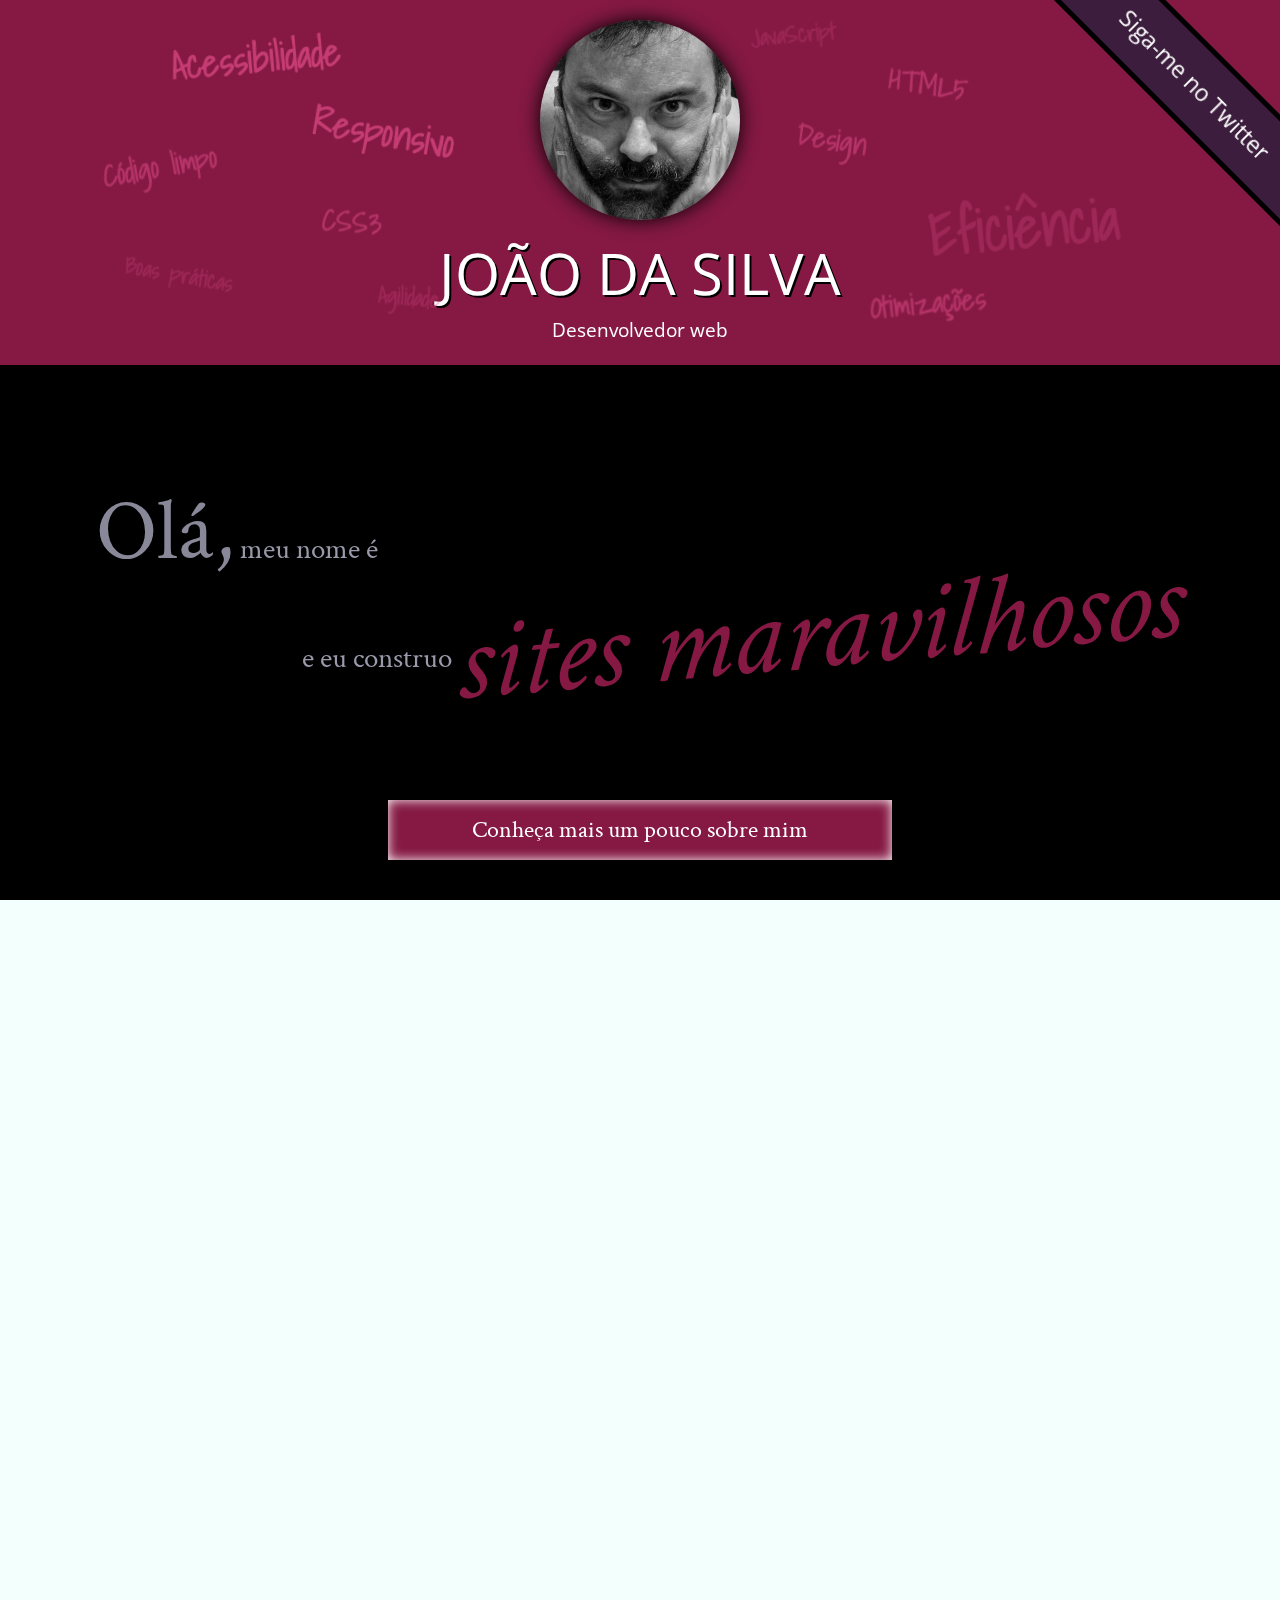
<file: projeto/index.html>
<!DOCTYPE html>
<html lang="pt-BR">
<head>
    <meta charset="UTF-8">
    <title>João da Silva - Desenvolvedor Web</title>
    <link rel="shortcut icon" href="imagens/favicon.png">
    <link rel="stylesheet" href="css/reset.css">
    <link rel="stylesheet" href="css/site.css">
    <link rel="stylesheet" href="css/index.css">
    <link rel="stylesheet" href="http://fonts.googleapis.com/css?family=Crimson+Text:400,400italic,600">
    <link rel="stylesheet" href="http://fonts.googleapis.com/css?family=Open+Sans+Condensed:700">
    <link rel="stylesheet" href="http://fonts.googleapis.com/css?family=Shadows+Into+Light">
</head>
<body>
    <header class="titulo-principal">
        <img class="foto-home" src="imagens/eu.jpg" alt="Foto de João da Silva">
        <h1>João da Silva</h1>
        <p class="subtitulo-principal">Desenvolvedor web</p>
        <ul class="palavras-home">
            <li class="palavra-home eficiencia">Eficiência</li>
            <li class="palavra-home boas-praticas">Boas práticas</li>
            <li class="palavra-home codigo-limpo">Código limpo</li>
            <li class="palavra-home css3">CSS3</li>
            <li class="palavra-home html5">HTML5</li>
            <li class="palavra-home javascript">JavaScript</li>
            <li class="palavra-home acessibilidade">Acessibilidade</li>
            <li class="palavra-home responsivo">Responsivo</li>
            <li class="palavra-home otimizacoes">Otimizações</li>
            <li class="palavra-home agilidade">Agilidade</li>
            <li class="palavra-home design">Design</li>
        </ul>
        <a class="banner-twitter" href="http://twitter.com/joaodasilva">Siga-me no Twitter</a>
    </header>
    <main>
        <section class="secao-inicio saudacao">
            <p class="saudacao"><span class="saudacao-inicio">Olá,</span> meu nome é <strong>João da Silva</strong> <span class="saudacao-ultima-linha">e eu construo <em>sites maravilhosos</em></span></p>
            <a class="botao-index" href="bio.html">Conheça mais um pouco sobre mim</a>
        </section>
        <section class="secao-inicio trabalhos">
            <h2>Trabalhos</h2>
            <ul>
                <li><img src="imagens/bmw.png" alt="Site da BMW"></li>
                <li><img src="imagens/ibm.png" alt="Site da IBM"></li>
                <li><img src="imagens/uol.png" alt="Site da UOL"></li>
            </ul>
            <a class="botao-index" href="portfolio.html">Veja mais</a>
        </section>
        <section class="secao-inicio blog">
            <h2>Blog</h2>
            <small>Últimos posts</small>
            <ol>
                <li class="mais-recente">
                    <a href="blog.html">O essencial de design responsivo</a>
                    <p class="inicio-post">
                        Design responsivo tem ganho cada vez mais atenção como técnica de desenvolvimento de páginas web para dispositivos móveis. Mas como começar?
                    </p>
                </li>
                <li>
                    <a href="blog.html">Por que fazer páginas acessíveis?</a>
                    <p class="inicio-post">
                        Tem se falado cada vez sobre acessibilidade na web. Há diversas técnicas e diretivas a serem seguidas, inclusive da própria W3C. Mas vale a pena investir nisso?
                    </p>
                </li>
                <li>
                    <a href="blog.html">JavaScript não obstrusivo</a>
                    <p class="inicio-post">
                        JavaScript é uma linguagem essencial hoje em dia para criar páginas ricas, interativas e dinâmicas. Porém, há alguns cuidados que devem ser tomados ao colocarmos código JavaScript em nossas páginas.
                    </p>
                </li>
            </ol>
            <a class="botao-index" href="blog.html">Veja mais</a>
        </section>
    </main>
    <footer>
        <h2>Vamos conversar?</h2>
        <p>Você pode entrar em contato comigo <a href="contato.html">por e-mail</a> ou pelo telefone <a href="tel:+551234567890">(12) 3456-7890</a></p>
    </footer>
</body>
</html>
</file>
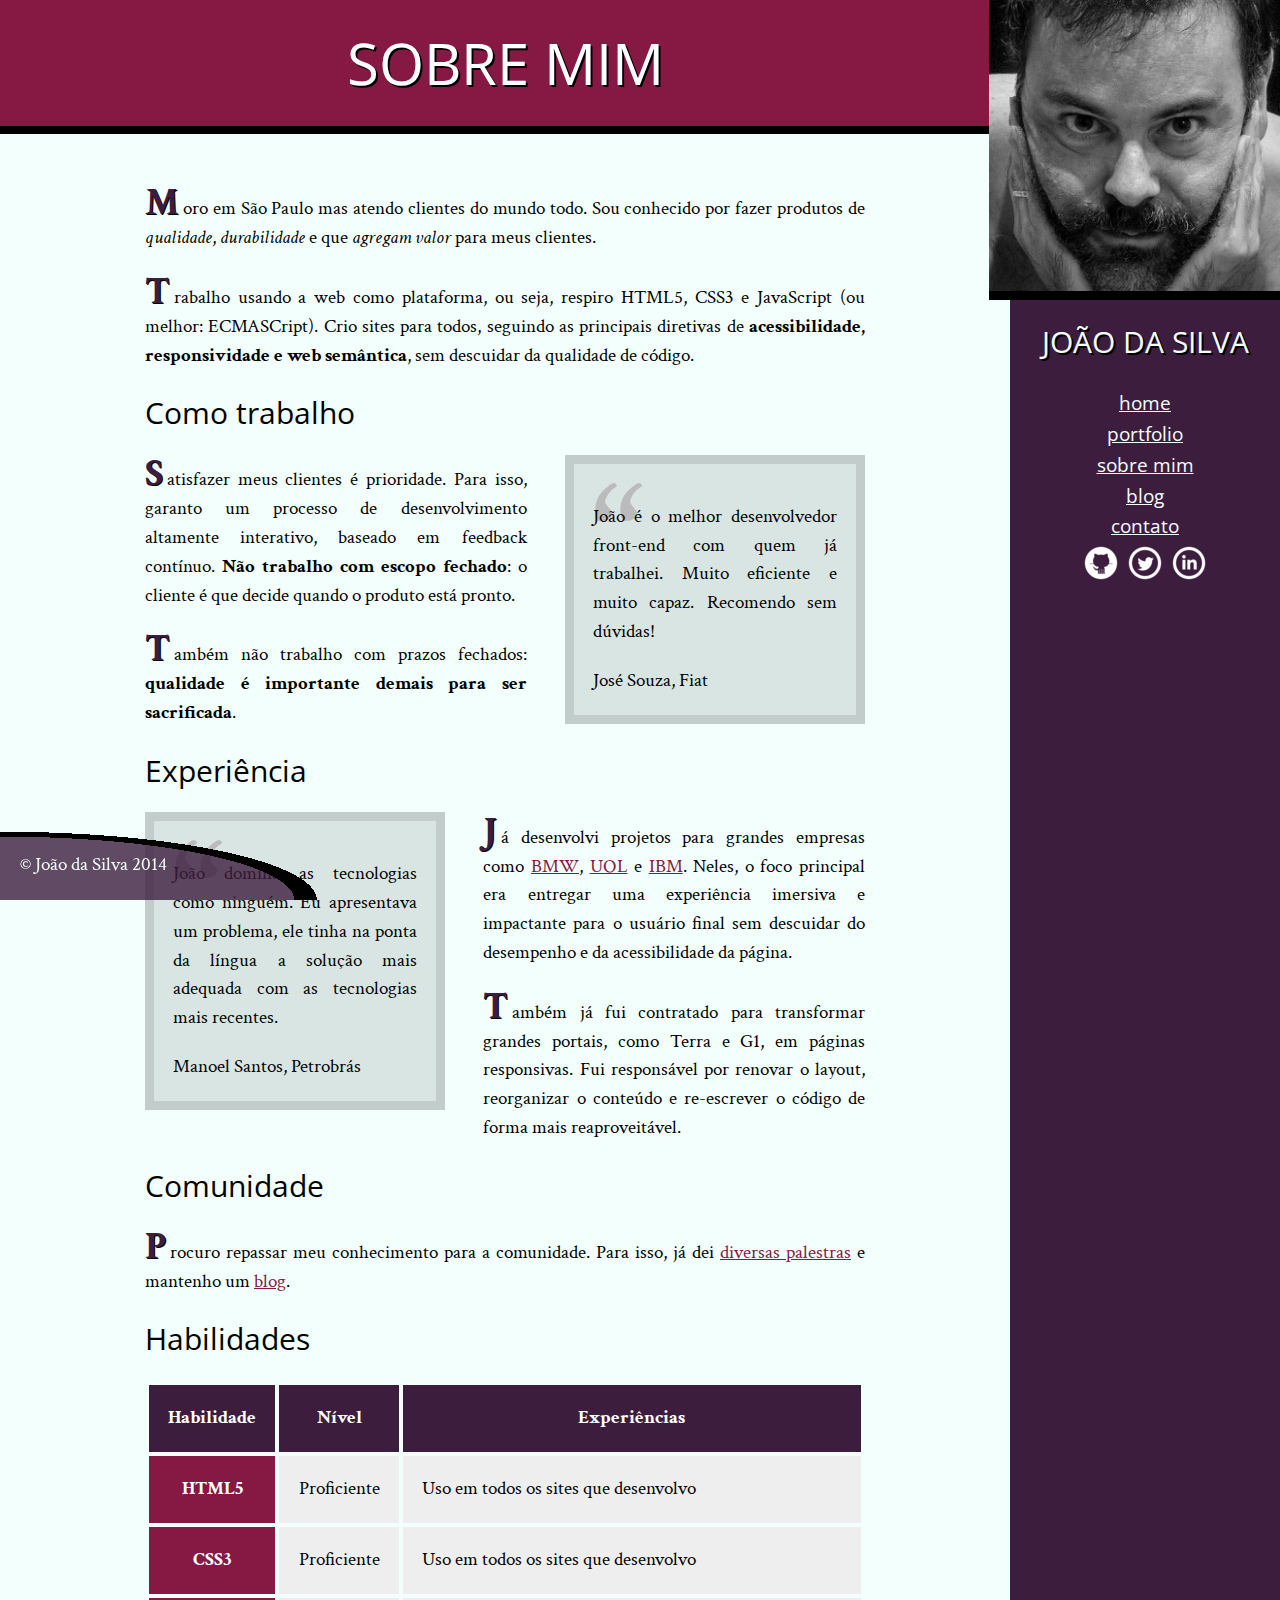
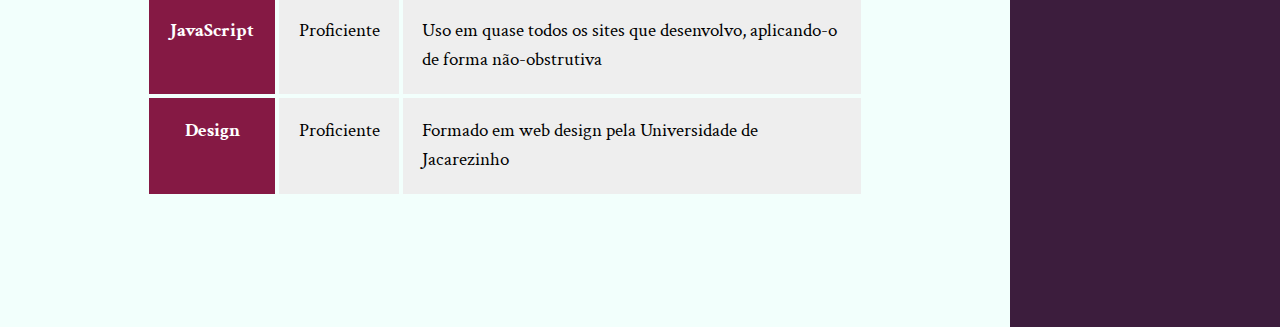
<file: projeto/bio.html>
<!DOCTYPE html>
<html>
<head>
    <meta charset="utf-8">
    <title>João da Silva - Biografia</title>
    <link rel="icon" href="imagens/favicon.png">
    <link rel="stylesheet" href="css/reset.css">
    <link rel="stylesheet" href="css/site.css">
    <link rel="stylesheet" href="css/bio.css">
    <link rel="stylesheet" href="http://fonts.googleapis.com/css?family=Crimson+Text:400,400italic,600">
    <link rel="stylesheet" href="http://fonts.googleapis.com/css?family=Open+Sans+Condensed:700">
</head>
<body>
    <main>
        <h1 class="titulo-principal">Sobre mim</h1>
        <div class="container">
            <p>Moro em São Paulo mas atendo clientes do mundo todo. Sou conhecido por fazer produtos de <em>qualidade</em>, <em>durabilidade</em> e que <em>agregam valor</em> para meus clientes.</p>
            <p>Trabalho usando a web como plataforma, ou seja, respiro HTML5, CSS3 e JavaScript (ou melhor: ECMASCript). Crio sites para todos, seguindo as principais diretivas de <strong>acessibilidade, responsividade e web semântica</strong>, sem descuidar da qualidade de código.</p>
            <h2 class="subtitulo-texto">Como trabalho</h2>
            <blockquote class="citacao-bio fiat" tabindex="1">
                <p>João é o melhor desenvolvedor front-end com quem já trabalhei. Muito eficiente e muito capaz. Recomendo sem dúvidas!</p>
                <cite>José Souza, Fiat</cite>
            </blockquote>
            <p>Satisfazer meus clientes é prioridade. Para isso, garanto um processo de desenvolvimento altamente interativo, baseado em feedback contínuo. <strong>Não trabalho com escopo fechado</strong>: o cliente é que decide quando o produto está pronto.</p>
            <p>Também não trabalho com prazos fechados: <strong>qualidade é importante demais para ser sacrificada</strong>.</p>
            <h2 class="subtitulo-texto">Experiência</h2>
            <blockquote class="citacao-bio petrobras" tabindex="2">
                <p>João domina as tecnologias como ninguém. Eu apresentava um problema, ele tinha na ponta da língua a solução mais adequada com as tecnologias mais recentes.</p>
                <cite>Manoel Santos, Petrobrás</cite>
            </blockquote>
            <p>Já desenvolvi projetos para grandes empresas como <a href="http://bmw.com">BMW</a>, <a href="http://www.uol.com.br">UOL</a> e <a href="http://www.ibm.com.br">IBM</a>. Neles, o foco principal era entregar uma experiência imersiva e impactante para o usuário final sem descuidar do desempenho e da acessibilidade da página.</p>
            <p>Também já fui contratado para transformar grandes portais, como Terra e G1, em páginas responsivas. Fui responsável por renovar o layout, reorganizar o conteúdo e re-escrever o código de forma mais reaproveitável.</p>
            <h2 class="subtitulo-texto">Comunidade</h2>
            <p>Procuro repassar meu conhecimento para a comunidade. Para isso, já dei <a href="portfolio.html">diversas palestras</a> e mantenho um <a href="blog.html">blog</a>.</p>

            <h2 class="subtitulo-texto">Habilidades</h2>
            <table class="habilidades">
                <thead>
                <tr>
                    <th>Habilidade</th>
                    <th>Nível</th>
                    <th>Experiências</th>
                </tr>
                </thead>
                <tbody>
                <tr>
                    <th>HTML5</th>
                    <td>Proficiente</td>
                    <td>Uso em todos os sites que desenvolvo</td>
                </tr>
                <tr>
                    <th>CSS3</th>
                    <td>Proficiente</td>
                    <td>Uso em todos os sites que desenvolvo</td>
                </tr>
                <tr>
                    <th>JavaScript</th>
                    <td>Proficiente</td>
                    <td>Uso em quase todos os sites que desenvolvo, aplicando-o de forma não-obstrutiva</td>
                </tr>
                <tr>
                    <th>Design</th>
                    <td>Proficiente</td>
                    <td>Formado em web design pela Universidade de Jacarezinho</td>
                </tr>
                </tbody>
            </table>
        </div>

    </main>
    <img src="imagens/eu.jpg" alt="Minha foto" class="minha-foto">
    <aside class="navegacao-site">
        <h1>João da Silva</h1>
        <nav>
            <ul>
                <li><a href="index.html">Home</a></li>
                <li><a href="portfolio.html">Portfolio</a></li>
                <li><a href="bio.html">Sobre mim</a></li>
                <li><a href="blog.html">Blog</a></li>
                <li><a href="contato.html">Contato</a></li>
            </ul>
        </nav>
        <ul class="icones-redes-sociais">
            <li>
                <a href="https://github.com/joaodasilva" class="github" data-tooltip="Veja meus projetos opensource">
                    Github
                </a>
            </li>
            <li>
                <a href="https://twitter.com/joaodasilva" class="twitter" data-tooltip="Siga-me no Twitter">
                    Twitter
                </a>
            </li>
            <li>
                <a href="https://br.linkedin.com/pub/joão-da-silva/32/4/508" class="linkedin" data-tooltip="Veja meu currículo">
                    LinkedIn
                </a>
            </li>
        </ul>
    </aside>
    <footer class="rodape-pagina">
        &copy; João da Silva 2014
    </footer>
</body>
</html>
</file>
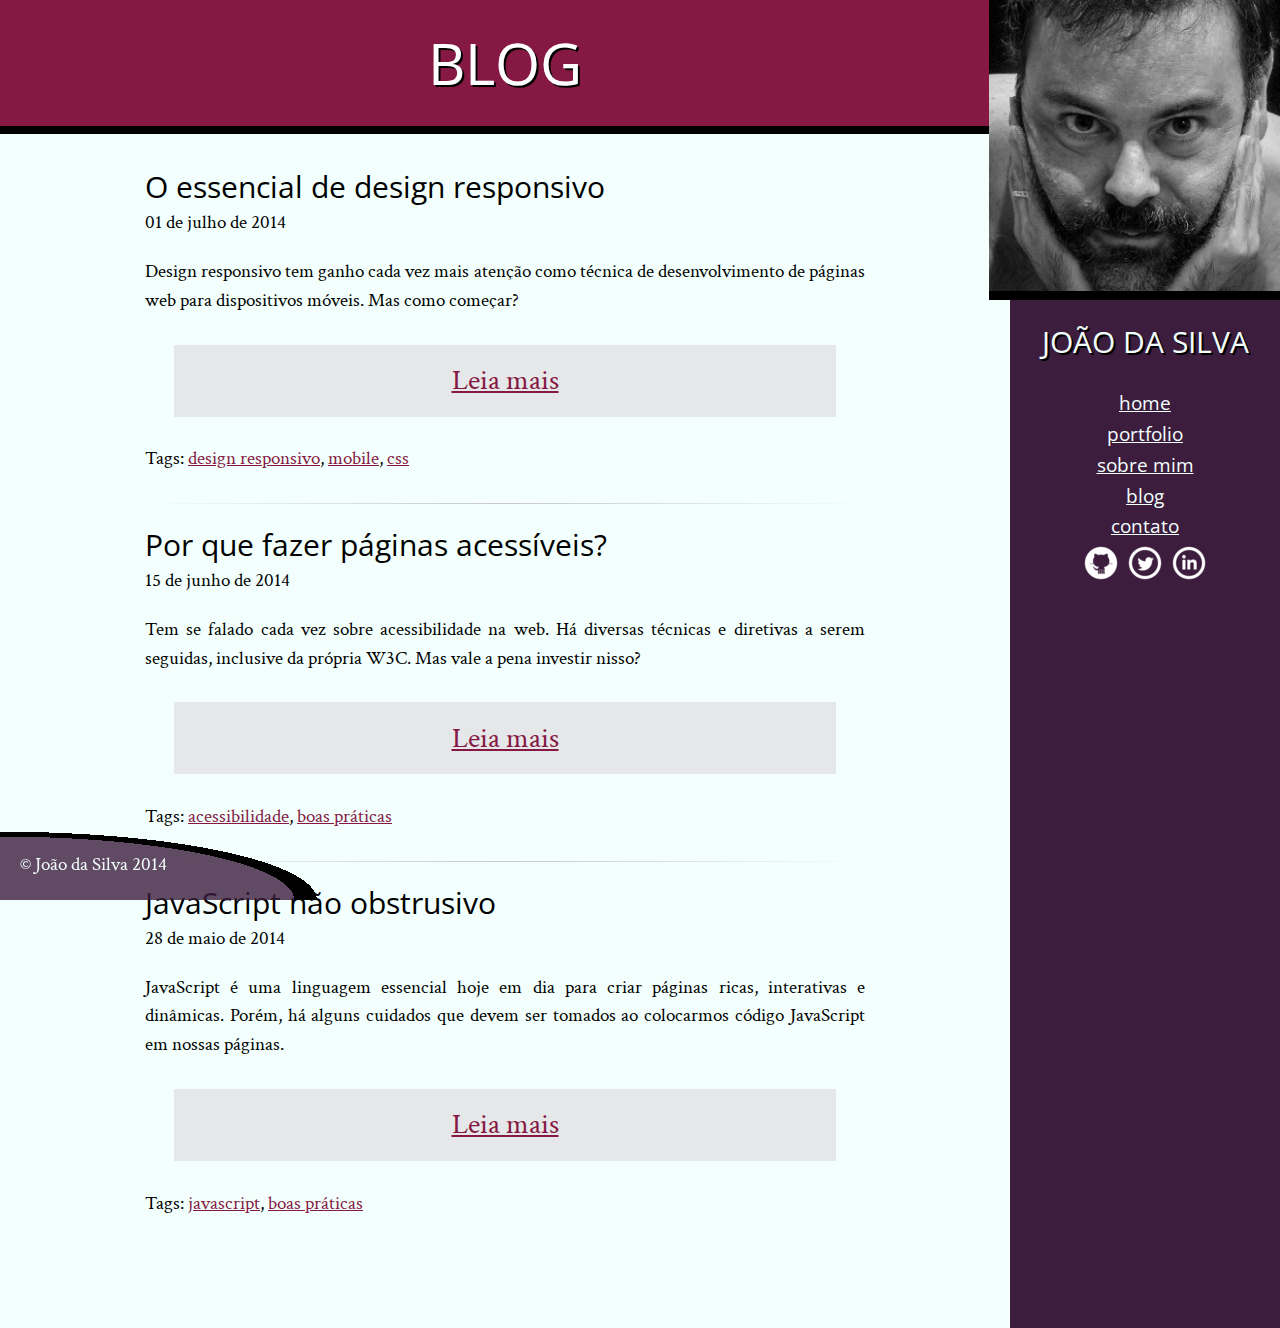
<file: projeto/blog.html>
<!DOCTYPE html>
<html>
<head>
    <meta charset="utf-8">
    <title>Blog - João da Silva</title>
    <link rel="icon" href="imagens/favicon.png">
    <link rel="stylesheet" href="css/reset.css">
    <link rel="stylesheet" href="css/site.css">
    <link rel="stylesheet" href="css/blog.css">
    <link rel="stylesheet" href="http://fonts.googleapis.com/css?family=Crimson+Text:400,400italic,600">
    <link rel="stylesheet" href="http://fonts.googleapis.com/css?family=Open+Sans+Condensed:700">
</head>
<body>
    <main>
        <h1 class="titulo-principal">Blog</h1>
        <div class="container">
            <article class="post-blog">
                <h2 class="subtitulo-texto">O essencial de design responsivo</h2>
                <time datetime="2014-07-01">01 de julho de 2014</time>
                <p>Design responsivo tem ganho cada vez mais atenção como técnica de desenvolvimento de páginas web para dispositivos móveis. Mas como começar?</p>
                <a class="leia-mais" href="#">Leia mais</a>
                <footer>Tags: <a href="#">design responsivo</a>, <a href="#">mobile</a>, <a href="#">css</a></footer>
            </article>
            <article class="post-blog">
                <h2 class="subtitulo-texto">Por que fazer páginas acessíveis?</h2>
                <time datetime="2014-06-15">15 de junho de 2014</time>
                <p>Tem se falado cada vez sobre acessibilidade na web. Há diversas técnicas e diretivas a serem seguidas, inclusive da própria W3C. Mas vale a pena investir nisso?</p>
                <a class="leia-mais" href="#">Leia mais</a>
                <footer>Tags: <a href="#">acessibilidade</a>, <a href="#">boas práticas</a></footer>
            </article>
            <article class="post-blog">
                <h2 class="subtitulo-texto">JavaScript não obstrusivo</h2>
                <time datetime="2014-05-28">28 de maio de 2014</time>
                <p>JavaScript é uma linguagem essencial hoje em dia para criar páginas ricas, interativas e dinâmicas. Porém, há alguns cuidados que devem ser tomados ao colocarmos código JavaScript em nossas páginas.</p>
                <a class="leia-mais" href="#">Leia mais</a>
                <footer>Tags: <a href="#">javascript</a>, <a href="#">boas práticas</a></footer>
            </article>
        </div>
    </main>
    <img src="imagens/eu.jpg" alt="Minha foto" class="minha-foto">
    <aside class="navegacao-site">
        <h1>João da Silva</h1>
        <nav>
            <ul>
                <li><a href="index.html">Home</a></li>
                <li><a href="portfolio.html">Portfolio</a></li>
                <li><a href="bio.html">Sobre mim</a></li>
                <li><a href="blog.html">Blog</a></li>
                <li><a href="contato.html">Contato</a></li>
            </ul>
        </nav>
        <ul class="icones-redes-sociais">
            <li>
                <a href="https://github.com/joaodasilva" class="github">
                    Github
                </a>
            </li>
            <li>
                <a href="https://twitter.com/joaodasilva" class="twitter">
                    Twitter
                </a>
            </li>
            <li>
                <a href="https://br.linkedin.com/pub/joão-da-silva/32/4/508" class="linkedin">
                    LinkedIn
                </a>
            </li>
        </ul>
    </aside>
    <footer class="rodape-pagina">
        &copy; João da Silva 2014
    </footer>
</body>
</html>
</file>
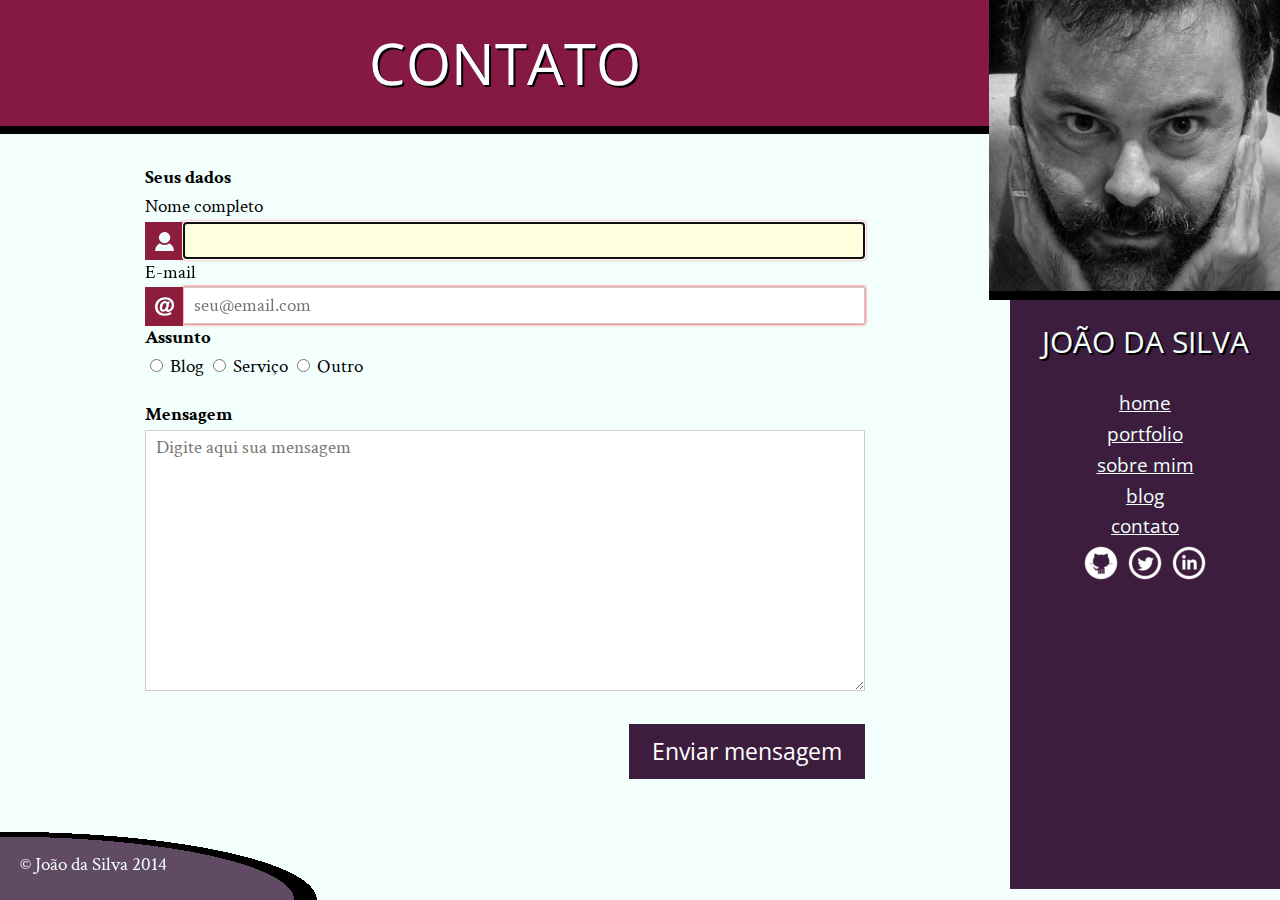
<file: projeto/contato.html>
<!DOCTYPE html>
<html>
<head>
    <meta charset="utf-8">
    <title>João da Silva - Contato</title>
    <link rel="icon" href="imagens/favicon.png">
    <link rel="stylesheet" href="css/reset.css">
    <link rel="stylesheet" href="css/site.css">
    <link rel="stylesheet" href="css/contato.css">
    <link rel="stylesheet" href="http://fonts.googleapis.com/css?family=Crimson+Text:400,400italic,600">
    <link rel="stylesheet" href="http://fonts.googleapis.com/css?family=Open+Sans+Condensed:700">
</head>
<body>
<main>
    <h1 class="titulo-principal">Contato</h1>
    <div class="container">
        <form>
            <fieldset>
                <legend>Seus dados</legend>
                <label class="com-icone" for="nome">Nome completo</label>
                <input id="nome" type="text" name="nome" required autofocus pattern="[A-Za-z ']{4,}" title="O nome precisa ter pelo menos 4 caracteres">
                <label class="com-icone" for="email">E-mail</label>
                <input id="email" type="email" name="email" required placeholder="seu@email.com">
            </fieldset>
            <fieldset>
                <legend>Assunto</legend>
                <label>
                    <input type="radio" name="assunto" value="Blog">
                    Blog
                </label>
                <label>
                    <input type="radio" name="assunto" value="Serviço">
                    Serviço
                </label>
                <fieldset>
                    <input type="radio" name="assunto" value="Outro" id="outro">
                    <label for="outro">Outro</label>
                    <input type="text" name="outro-assunto">
                </fieldset>
            </fieldset>
            <label for="mensagem">Mensagem</label>
            <textarea name="msg" id="mensagem" cols="60" rows="10" id="mensagem" placeholder="Digite aqui sua mensagem"></textarea>
            <button type="submit">Enviar mensagem</button>
        </form>
    </div>
</main>
<img src="imagens/eu.jpg" alt="Minha foto" class="minha-foto">
<aside class="navegacao-site">
    <h1>João da Silva</h1>
    <nav>
        <ul>
            <li><a href="index.html">Home</a></li>
            <li><a href="portfolio.html">Portfolio</a></li>
            <li><a href="bio.html">Sobre mim</a></li>
            <li><a href="blog.html">Blog</a></li>
            <li><a href="contato.html">Contato</a></li>
        </ul>
    </nav>
    <ul class="icones-redes-sociais">
        <li>
            <a href="https://github.com/joaodasilva" class="github" data-tooltip="Veja meus projetos opensource">
                Github
            </a>
        </li>
        <li>
            <a href="https://twitter.com/joaodasilva" class="twitter" data-tooltip="Siga-me no Twitter">
                Twitter
            </a>
        </li>
        <li>
            <a href="https://br.linkedin.com/pub/joão-da-silva/32/4/508" class="linkedin" data-tooltip="Veja meu currículo">
                LinkedIn
            </a>
        </li>
    </ul>
</aside>
<footer class="rodape-pagina">
    &copy; João da Silva 2014
</footer>
</body>
</html>
</file>
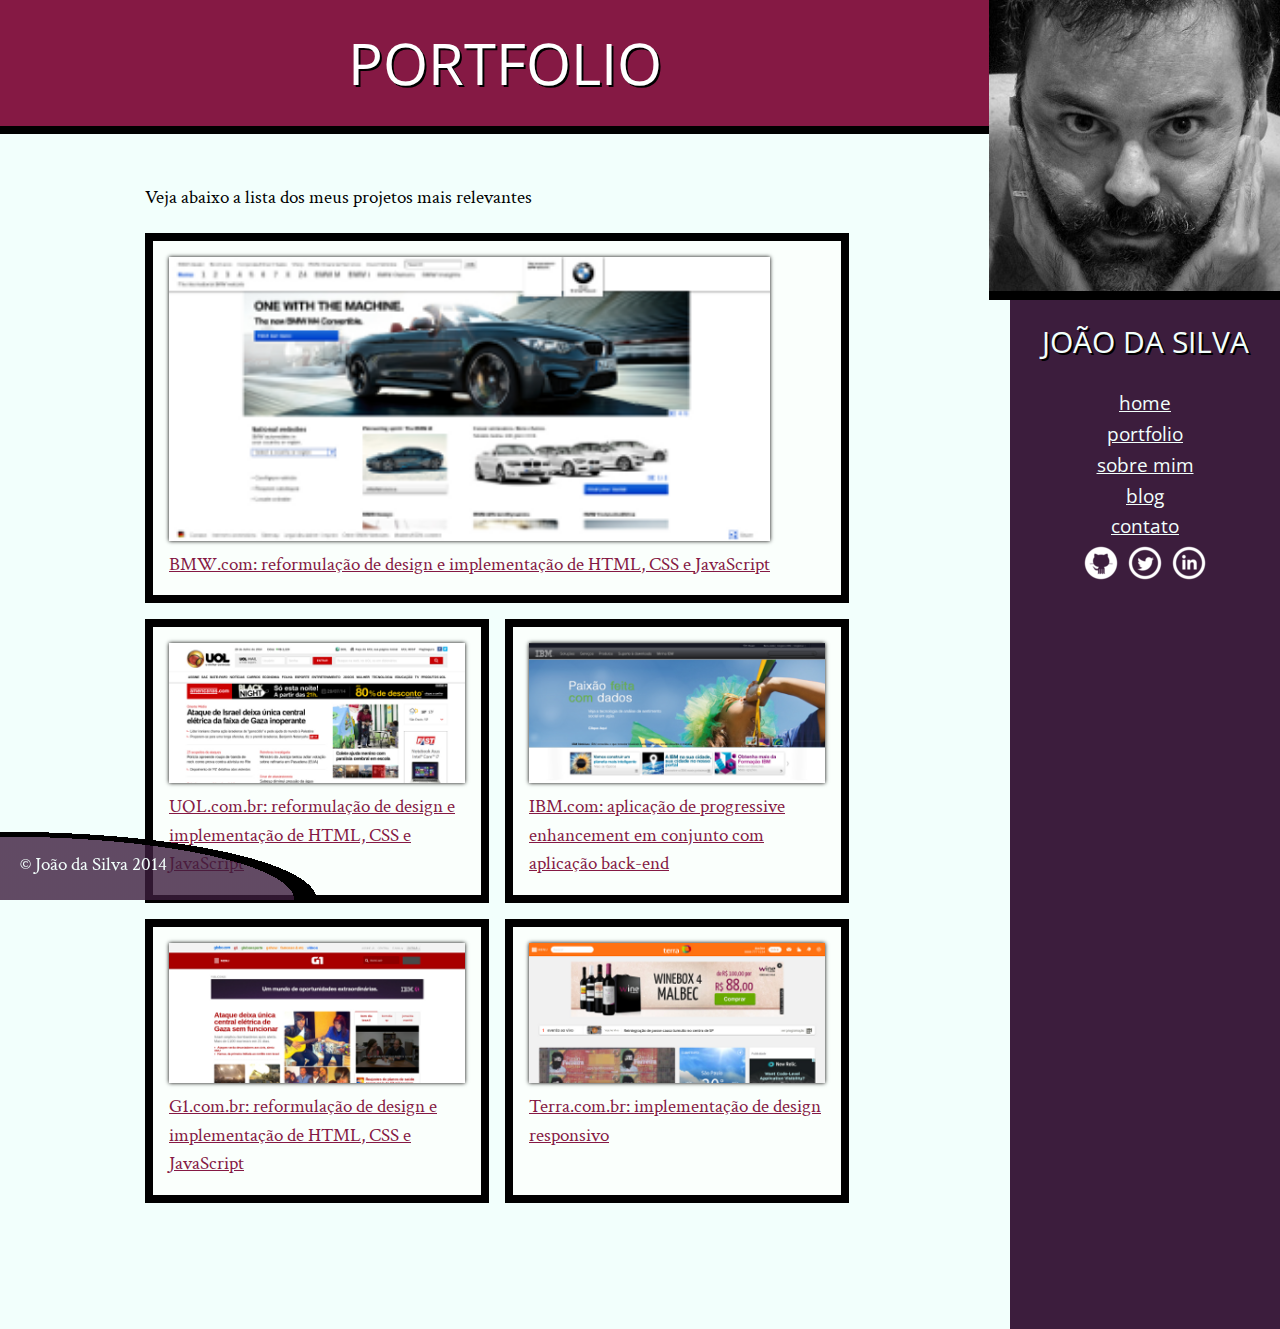
<file: projeto/portfolio.html>
<!DOCTYPE html>
<html>
<head>
    <meta charset="utf-8">
    <title>Portfolio - João da Silva</title>
    <link rel="icon" href="imagens/favicon.png">
    <link rel="stylesheet" href="css/reset.css">
    <link rel="stylesheet" href="css/site.css">
    <link rel="stylesheet" href="css/portfolio.css">
    <link rel="stylesheet" href="http://fonts.googleapis.com/css?family=Crimson+Text:400,400italic,600">
    <link rel="stylesheet" href="http://fonts.googleapis.com/css?family=Open+Sans+Condensed:700">
</head>
<body>
    <main>
        <h1 class="titulo-principal">Portfolio</h1>
        <div class="container">
            <p>Veja abaixo a lista dos meus projetos mais relevantes</p>
            <ol class="portfolio">
                <li><a href="http://bmw.com">
                        <figure>
                            <img src="imagens/bmw.png" alt="Site da BMW">
                            <figcaption>BMW.com: reformulação de design e implementação de HTML, CSS e JavaScript</figcaption>
                        </figure>
                </a></li>
                <li><a href="http://uol.com.br">
                        <figure>
                            <img src="imagens/uol.png" alt="Front-page da UOL">
                            <figcaption>UOL.com.br: reformulação de design e implementação de HTML, CSS e JavaScript</figcaption>
                        </figure>
                </a></li>
                <li><a href="http://www.ibm.com.br">
                        <figure>
                            <img src="imagens/ibm.png" alt="Site da IBM">
                            <figcaption>IBM.com: aplicação de progressive enhancement em conjunto com aplicação back-end</figcaption>
                        </figure>
                </a></li>
                <li><a href="http://g1.com.br">
                        <figure>
                            <img src="imagens/g1.png" alt="Front-page do portal G1">
                            <figcaption>G1.com.br: reformulação de design e implementação de HTML, CSS e JavaScript</figcaption>
                        </figure>
                </a></li>
                <li>
                    <a href="http://terra.com.br">
                        <figure>
                            <img src="imagens/terra.png" alt="Front-page do portal Terra">
                            <figcaption>Terra.com.br: implementação de design responsivo</figcaption>
                        </figure>
                    </a>
                </li>

            </ol>
        </div>
    </main>
    <img src="imagens/eu.jpg" alt="Minha foto" class="minha-foto">
    <aside class="navegacao-site">
        <h1>João da Silva</h1>
        <nav>
            <ul>
                <li><a href="index.html">Home</a></li>
                <li><a href="portfolio.html">Portfolio</a></li>
                <li><a href="bio.html">Sobre mim</a></li>
                <li><a href="blog.html">Blog</a></li>
                <li><a href="contato.html">Contato</a></li>
            </ul>
        </nav>
        <ul class="icones-redes-sociais">
            <li>
                <a href="https://github.com/joaodasilva" class="github">
                    Github
                </a>
            </li>
            <li>
                <a href="https://twitter.com/joaodasilva" class="twitter">
                    Twitter
                </a>
            </li>
            <li>
                <a href="https://br.linkedin.com/pub/joão-da-silva/32/4/508" class="linkedin">
                    LinkedIn
                </a>
            </li>
        </ul>
    </aside>
    <footer class="rodape-pagina">
        &copy; João da Silva 2014
    </footer>
</body>
</html>
</file>
<file: projeto/css/site.css>
body {
    font-family: "Crimson Text", "Times New Roman", serif;
    background-color: #F2FFFC;
    font-size: 120%;
    line-height: 1.5;
    display: flex;
    flex-wrap: wrap;
}

h1,
h2,
.subtitulo-principal {
    font-family: "Open Sans Condensed", "Arial", sans-serif;
}

h1 {
    text-transform: uppercase;
    font-size: 3em;
    text-shadow: 2px 2px #000;
    animation: aparece 2s;
}

@keyframes aparece {
    0% {
        opacity: 0;
    }
    100% {
        opacity: 1;
    }
}

.titulo-principal {
    text-align: center;
    background-color: #851944;
    color: #FFF;
    padding: 1.25rem;
    border-bottom: .5rem solid #000;
}

.subtitulo-texto {
    font-size: 30px;
    clear: both;
}

main a {
    color: #851944;
}

main p {
    text-align: justify;
    margin: 20px 0;
}

.navegacao-site {
    text-align: center;
    background-color: #3C1D3D;
    color: #F2FFFC;
    padding: 20px;

}

.navegacao-site a {
    color: inherit;
    font-family: "Open Sans Condensed", "Arial", sans-serif;
    text-transform: lowercase;
}

.navegacao-site h1 {
    font-size: 30px;
    margin-bottom: 25px;
}

.rodape-pagina {
    color: #F2FFFC;
    padding: 20px;
    clear: both;
    position: fixed;
    bottom: 0;
    left: 0;
    width: 100%;
    box-sizing: border-box;

    background-image: radial-gradient(ellipse at left bottom,
    rgba(60, 29, 61, 0.8),
    rgba(60, 29, 61, 0.8) 65%,
    black 65%,
    black 70%,
    transparent 70%,
    transparent);
    width: 100%;
    background-size: 25% 100%;
    background-repeat: no-repeat;
}

.container {
    width: 720px;
    margin-left: auto;
    margin-right: auto;
    padding: 30px 0;
}

strong {
    font-weight: bold;
}

em {
    font-style: italic;
}

.icones-redes-sociais li {
    display: inline-block;
}

.icones-redes-sociais a {
    width: 40px;
    height: 40px;
    display: block;
    text-indent: -99999px;
}

.github {
    background-image: url(../imagens/github.png);
}

.twitter {
    background-image: url(../imagens/twitter.png);
}

.linkedin {
    background-image: url(../imagens/linkedin.png);
}

main {
    width: calc(100% - 0.9 * 300px);
    float: left;
    padding-bottom: 80px;
}

.minha-foto,
.navegacao-site {
    box-sizing: border-box;
}

.navegacao-site {
    width: calc(0.9 * 300px);
    padding-top: calc(300px + 1em);

}

.minha-foto {
    position: absolute;
    top: 0;
    right: 0;
    height: 300px;
    border-bottom: .5em solid black;

}

main a:hover,
main a:focus,
footer a:hover,
footer a:focus {
    color: red;
}

.navegacao-site a:hover,
.navegacao-site a:focus {
    text-shadow: 0 0 2px deeppink;
}
</file>
<file: projeto/css/index.css>
html, body {
    height: 100%;
    overflow-x: hidden;
}

body {
    perspective: 6px;
    perspective-origin: 50% 160px;
    display: block;
}

.foto-home {
    height: 200px;
    border-radius: 50%;
    box-shadow: 0 0 1em #000;
}

.saudacao p {
    font-size: 1.5em;
    color: #99A;
    line-height: 1;
    padding: 2em;
}

.saudacao-inicio {
    font-size: 3em;
    color: #889;
}

.saudacao-ultima-linha {
    text-align: right;
    display: block;
}

.saudacao strong {
    font-size: 2em;
    color: #000;
}

.saudacao em {
    color: #851944;
    font-size: 4em;
    animation: flutua 1s infinite;
    animation-direction: alternate;
    animation-timing-function: ease-in-out;
    position: relative;
}

@keyframes flutua {
    from {
        top: -5px;
    }
    to {
        top: 5px;
    }
}

.botao-index {
    font-size: 1.25em;
    background-color: #851944;
    color: #FFF;
    padding: .5em;
    border: .2em solid black;
    width: 40ch;
    margin: 2em auto;
    display: block;
    text-align: center;
    box-shadow: 0 0 1em #000, inset 0 0 .5em #FFF;
}

.secao-inicio {
    padding: 2em;
}

.secao-inicio h2 {
    font-size: 3em;
    text-shadow: 2px 2px #000;
    text-transform: uppercase;
    margin-bottom: .5em;
}

.trabalhos {
    background-color: #3C1D3D;
    border-top: .5em solid #000;
    border-bottom: .5em solid #000;
    background-image: linear-gradient(135deg, transparent, transparent 14px, rgba(0, 0, 0, .1) 14px, rgba(0, 0, 0, .1) 15px, transparent 15px, transparent);
    background-size: 20px 20px;
    background-attachment: fixed;
}

.trabalhos h2 {
    color: #FFF;
}

.trabalhos ul {
    display: flex;
}

.trabalhos li {
    flex: 1;
    border: .5em solid #000;
}

.trabalhos li:first-child {
    order: 2;
    transform: scale(1.2);
}

.trabalhos li:nth-child(2) {
    order: 1;
}

.trabalhos li:nth-child(3) {
    order: 3;
}

.trabalhos img {
    width: 100%;
    display: block;
}

.blog {
    background-color: #999;
    color: #FFF;
    border-bottom: .5em solid #851944;
    position: relative;

    background-image: linear-gradient(45deg,
    transparent,
    transparent 14px,
    rgba(255, 255, 255, 0.1) 14px,
    rgba(255, 255, 255, 0.1) 15px,
    transparent 15px,
    transparent);
    background-size: 20px 20px;
    background-attachment: fixed;
}

.blog li {
    width: 30%;
}

.blog small {
    position: relative;
    top: -2em;
}

.blog li a {
    color: #FCF;
    padding: .5em;
    display: block;
}

/*.blog .mais-recente{*/
/*background-color: #F2FFFC;*/
/*}*/

.blog .mais-recente a {
    color: #F26;
}

footer {
    background-color: #000;
    color: #FFF;
    padding: 2em;
}

footer h2 {
    font-size: 3em;
}

footer a {
    color: #F99;
}

main {
    width: 100%;
    padding-bottom: 0;
    flex-grow: 1;
}

.inicio-post {
    position: absolute;
    top: 4em;
    height: 8em;
    left: 30%;
    right: 4em;
    background-color: #F2FFFC;
    color: #000;
    padding: 1.5em;
    display: none
}

.palavra-home {
    font-family: "Shadows Into Light", cursive;
    font-weight: bold;
    color: #D5447E;
    position: absolute;
    animation: aparece 2s;
}

@keyframes aparece {
    /* podemos usar a palavra-chave "from" também no lugar de 0% */
    0% {
        opacity: 0;
        transform: scale(0.001);
    }
}

.palavras-home {
    position: absolute;
    top: 0;
    left: 0;
    width: 100%;
    height: 100%;
}

.palavras-home li {
    font-size: 400%;
}

.eficiencia {
    top: 50%;
    left: 60%;
    transform: translate(-50%, -50%) translateZ(4px) rotate(-5deg) scale(.25);
    opacity: .3;
}

.boas-praticas {
    top: 70%;
    left: 20%;
    transform: translate(-50%, -50%) translateZ(1px) rotate(10deg) scale(.25);
    opacity: .3;
}

.codigo-limpo {
    top: 45%;
    left: 25%;
    transform: translate(-50%, -50%) translateZ(2px) rotate(-10deg) scale(.25);
    opacity: .6;
}

.css3 {
    top: 55%;
    left: 35%;
    transform: translate(-50%, -50%) translateZ(2px) rotate(5deg) scale(.25);
    opacity: .6;
}

.html5 {
    top: 30%;
    left: 65%;
    transform: translate(-50%, -50%) translateZ(2px) rotate(10deg) scale(.25);
    opacity: .6;
}

.javascript {
    top: 15%;
    left: 60%;
    transform: translate(-50%, -50%) translateZ(1px) rotate(-5deg) scale(.25);
    opacity: .3;
}

.acessibilidade {
    top: 30%;
    left: 35%;
    transform: translate(-50%, -50%) translateZ(3px) rotate(-5deg) scale(.25);
    opacity: .8;
}

.responsivo {
    top: 40%;
    left: 40%;
    transform: translate(-50%, -50%) translateZ(3px) rotate(10deg) scale(.25);
    opacity: .8;
}

.otimizacoes {
    top: 70%;
    left: 65%;
    transform: translate(-50%, -50%) translateZ(2px) rotate(-5deg) scale(.25);
    opacity: .6;
}

.agilidade {
    top: 75%;
    left: 35%;
    transform: translate(-50%, -50%) translateZ(1px) rotate(5deg) scale(.25);
    opacity: .3;
}

.design {
    top: 40%;
    left: 60%;
    transform: translate(-50%, -50%) translateZ(2px) rotate(10deg) scale(.25);
    opacity: .6;
}

.saudacao em {
    color: #851944;
    font-size: 4em;
    transform: rotate(-5deg) skew(-10deg);
    display: inline-block;
}

.saudacao:hover em {
    animation-play-state: paused;
}

.banner-twitter {
    width: 14em;
    line-height: 1;
    padding: 1em 0;
    box-sizing: border-box;

    text-align: center;
    text-decoration: none;
    background-color: #3C1D3D;
    color: white;
    border: .25em solid black;
    font-size: 1.2em;
    font-family: "Open Sans Condensed", sans-serif;
    animation: aparece 0.5s;
    animation-delay: 2s;
    animation-fill-mode: backwards;

}

.banner-twitter {
    position: absolute;
    top: 0;
    right: 0;
    transform-origin: 0 0;
    transform: translate(calc(.707 * (3.5em - 100%) + 100%), calc(-.707 * 3.5em)) rotate(45deg);
}

.palavras-home, .titulo-principal {
    transform-style: preserve-3d;
}

.blog .inicio-post {
    position: absolute;
    top: 4em;
    height: em;
    left: 30%;
    right: 4em;
    background-color: #F2FFFC;
    color: #000;
    padding: 1.5em;
    display: none;
}

.blog a:hover + .inicio-post,
.blog a:focus + .inicio-post {
    display: block;
}

.blog a:hover,
.blog a:focus {
    background-color: #F2FFFC;
    color: #F26;
}

.botao-index:focus,
.botao-index:hover {
    background-color: #C54974;
    color: white;
    box-shadow: 0 0 1em #FA9;
}

.botao-index {
    text-decoration: none;
    transition: .5s;
}
</file>
<file: projeto/css/bio.css>
.citacao-bio {
    background-color: #D9E5E3;
    border: .5em solid #C2CCCA;
    padding: 1em;
    margin: 1em 2em;
    width: 30ch;
    box-sizing: border-box;
    transition: transform 1s linear, box-shadow 2s ease-in;
    transition-delay: 1s, 0s;
    position: relative;
    animation: quica 1s infinite;
    animation-direction: alternate;
    animation-timing-function: ease-in;
}
@-webkit-keyframes quica {
    from {
        top: 0;
    }
    90% {
        transform: rotate(-2deg);
    }
    95% {
        transform: rotate(2deg);
    }
    to {
        top: 1 em;
    }
}

.citacao-bio:nth-of-type(even){
    float: left;
    margin-left: 0;
}

.citacao-bio:nth-of-type(odd) {
    float: right;
    margin-right: 0;
}

.citacao-bio:hover,.citacao-bio:focus {
    box-shadow: 0 0 0 99999px rgba(0,0,0,.8);
    animation-play-state: paused;
    transition-delay: 0s, 1s;
}

.citacao-bio:nth-of-type(odd):hover,.citacao-bio:nth-of-type(odd):focus {
    transform: scale(1.2) rotate(5deg);
}

.citacao-bio:nth-of-type(even):hover,.citacao-bio:nth-of-type(even):focus{
    transform: scale(1.2) rotate(-5deg);
}

.container > p::first-letter {
    font-size: 200%;
    font-weight: bold;
    color: #3C1D3D;
    text-shadow: 1px 1px #000;
    margin-right: .2ch;
    line-height: 1;
}

.citacao-bio::before {
    content: '“';
    position: absolute;
    font-size: 9em;
    color: #bbb;
    line-height: .8;
}

.citacao-bio > p {
    position: relative;
}

.icones-redes-sociais a:hover::after,
.icones-redes-sociais a:focus::after {
    content: attr(data-tooltip);
    position: absolute;
    top: 100%;
    right: 0;
    text-indent: 0;
    width: 300%;
    background: black;
    font-size: .75em;
}

.icones-redes-sociais a{
    position: relative;
}

.icones-redes-sociais a:hover::before,
.icones-redes-sociais a:focus::before {
    content: '';
    width: 1em;
    height: 1em;
    background-color: black;
    position: absolute;
    bottom: 0;
    left: 0;
    transform: translateY(.5em) rotate(45deg);
}

.habilidades th {
    font-weight: bold;
    background-color: #851944;
    color: white;
}

.habilidades thead th {
    /* não precisamos colocar font-weight e color
       pois já fizemos isso para todos os th */
    background-color: #3C1D3D;
}

.habilidades td {
    background-color: #eee;
}

.habilidades th,
.habilidades td {
    padding: 1em;
}

.habilidades {
    border-collapse: separate;
    border-spacing: .25em;
}

.habilidades {
    margin: 1em 0;
}
</file>
<file: projeto/css/blog.css>
.leia-mais {
    padding: .5em;
    margin: 1em;
    display: block;
    font-size: 1.5em;
    text-align: center;
    background-color: #E6E7E8;
    background-size: 100% 1px;

}

.post-blog + .post-blog {
    /* trocamos padding-bottom e margin-bottom por
        padding-top e margin-top */
    padding-top: 1em;
    margin-top: 1.5em;
    background-image: linear-gradient(to right,
    rgba(200, 200, 200, 0),
    rgba(200, 200, 200, 1),
    rgba(200, 200, 200, 0)
    );
    background-size: 100% 1px;
    background-repeat: no-repeat;
    /* trocamos "bottom center" por "top center" */
    background-position: top center;
}
</file>
<file: projeto/css/contato.css>
legend,
label[for="mensagem"] {
    font-weight: bold;
    margin-top: 1em;
}

label[for] {
    display: block;
}

input[type="text"],
input[type="email"],
textarea {
    /* Força o navegador a usar a mesma fonte da página */
    font-family: inherit;
    /* Inclusive o tamanho dela */
    font-size: 100%;
    padding: .25em .5em;
    width: 100%;
    box-sizing: border-box;
    border: 1px solid #ccc;
}

fieldset > fieldset {
    display: inline;
}

label[for="outro"] {
    display: inline;
}

input[name="outro-assunto"] {
    width: auto;
}


input:focus,
textarea:focus {
    background-color: #FFD;
}

input:invalid {
    box-shadow: 0 0 3px red;
}

button {
    /* Precisamos tirar a borda que o navegador coloca por padrão */
    border: 0;
    padding: .5em 1em;
    font-family: "Open Sans Condensed", sans-serif;
    background-color: #3C1D3D;
    color: white;
    font-size: 1.2em;
    /* Faz com que o botão apareça na direita */
    margin-left: auto;
    margin-top: 1em;
    display: block;
}

button:hover,
button:focus {
    background-color: #8C1D3D;
}



input[value="Outro"] ~ input {
    display: none;
}

input[value="Outro"]:checked ~ input {
    display: inline;
}

.com-icone {
    position: relative;
    margin-bottom: 0;
}
.com-icone::after {
    content: '';
    position: absolute;
    width: 2em;
    height: 2em;
    background-color: #8C1D3D;
    background-size: 50% 50%;
    background-position: center center;
    background-repeat: no-repeat;
    left: 0;
    top: 100%;
}
.com-icone + input {
    width: calc(100% - 2em);
    position: relative;
    left: 2em;
    margin-top: 0;
}
.com-icone[for="nome"]::after {
    background-image: url(../imagens/usuario.png);
}
.com-icone[for="email"]::after {
    background-image: url(../imagens/email.png);
}
</file>
<file: projeto/css/portfolio.css>
.portfolio {
    display: flex;
    flex-wrap: wrap;
}

.portfolio li {
    display: flex;
    border: 8px solid black;
    background-color: #FAFFFC;
    width: 45%;
    box-sizing: border-box;
    padding: 16px;
    margin-right: 16px;
    margin-bottom: 16px;
    flex-wrap: wrap;
    flex: 1 1 45%;
}

.portfolio img {
    width: 100%;
    box-shadow: 0 0 4px #000;
}

.portfolio li:first-child {
    flex-basis: 100%;
}
</file>
